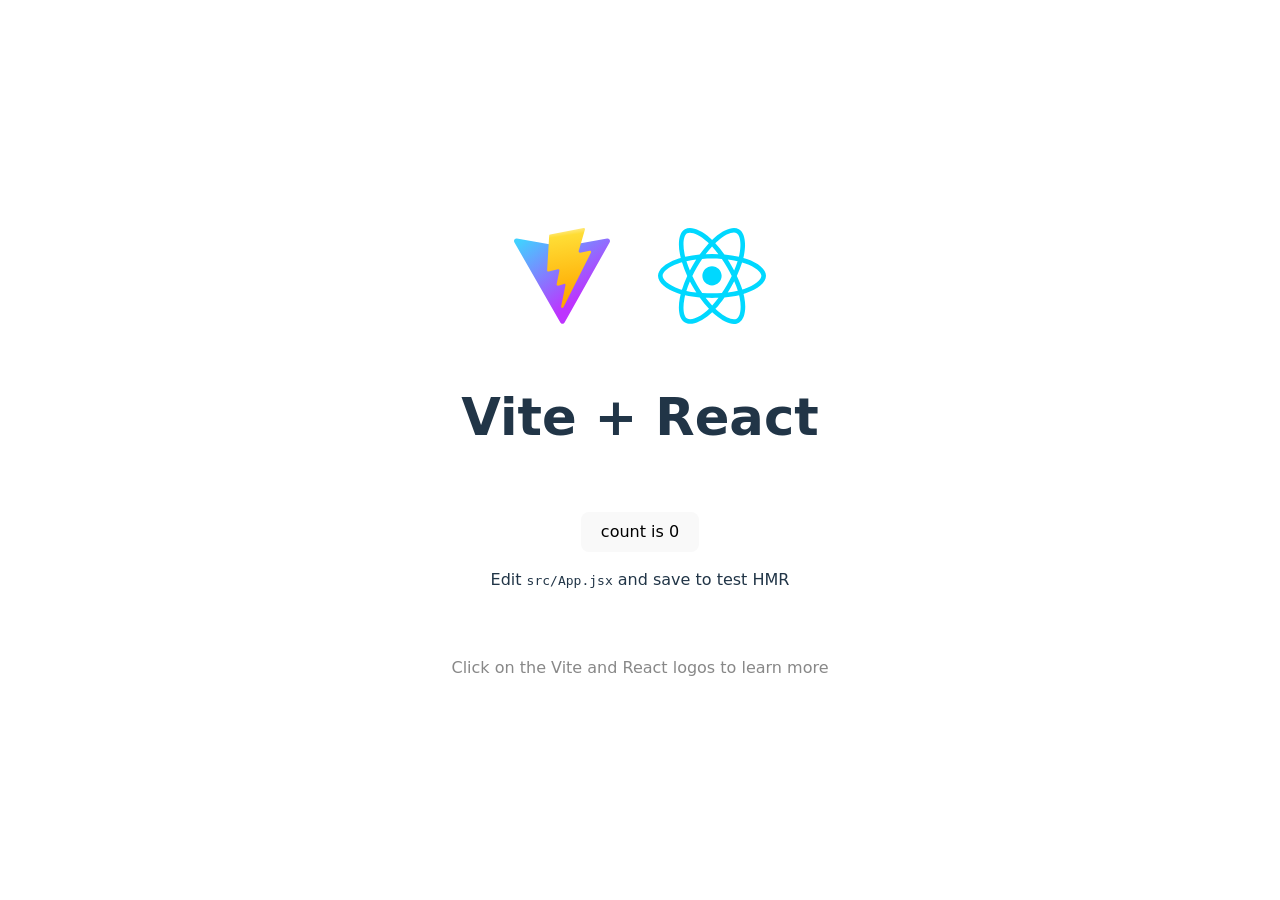
<file: index.html>
<!doctype html>
<html lang="en">
  <head>
    <meta charset="UTF-8" />
    <link rel="icon" type="image/svg+xml" href="./vite.svg" />
    <meta name="viewport" content="width=device-width, initial-scale=1.0" />
    <title>Vite + React</title>
    <script type="module" crossorigin src="./assets/index-ZgAHf5QE.js"></script>
    <link rel="stylesheet" crossorigin href="./assets/index-D8b4DHJx.css">
  </head>
  <body>
    <div id="root"></div>
  </body>
</html>
</file>
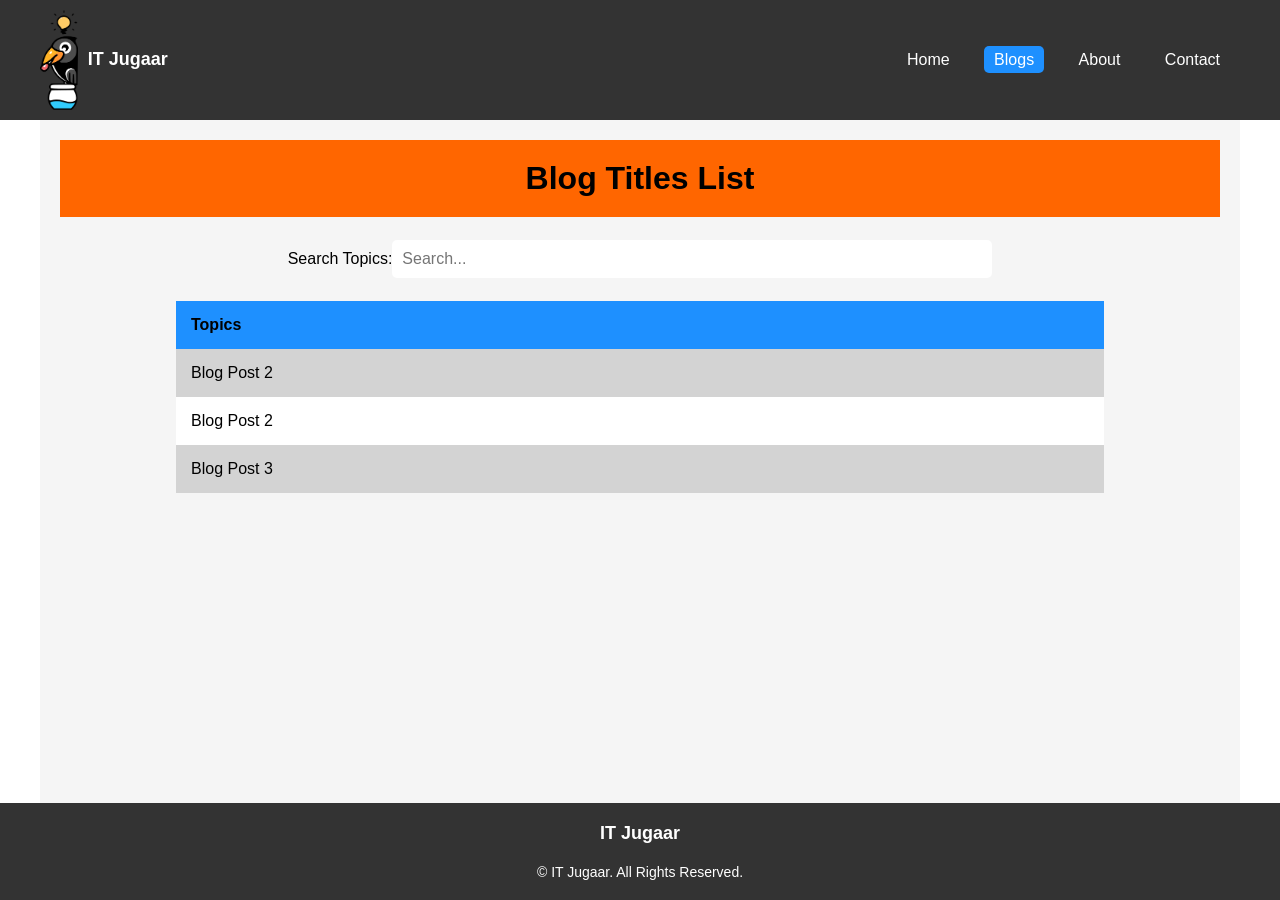
<file: blogs.html>
<!DOCTYPE html>
<html lang="en">
<head>
    <meta charset="UTF-8">
    <meta name="viewport" content="width=device-width, initial-scale=1.0">
    <link rel="stylesheet" href="css/styles.css">
    <title>IT Jugaar</title>
    <link rel="shortcut icon" type="image/svg" href="img/mainLogo.svg"/>
</head>
<body>
    <header>
        <nav class="navbar">
            <div class="logo">
                <a href="index.html">
                    <img src="img/mainLogo.png" alt="Logo">
                    <span>IT Jugaar</span>
                </a>
            </div>
            <div class="nav-links">
                <a href="index.html">Home</a>
                <a href="blogs.html" class="active">Blogs</a>
                <a href="about.html">About</a>
                <a href="contact.html">Contact</a>
                
            </div>
        </nav>
    </header>
    <!-- Your content goes here -->
    <div class="container">
        <h1 class="blogPageHeading">Blog Titles List</h1>
    <!-- Search Field -->
        <div class="searchField">
            <label for="search">Search Topics:</label>
            <input type="text" id="search" onkeyup="searchBlogTitles()" placeholder="Search...">
        </div>
    <!-- Blog Titles Table -->
    <table id="blogTable">
        <tr>
            <th>Topics</th>
        </tr>
        <tr>
            <td><a class="row-link" href="#blog2.html">Blog Post 2</a></td>
        </tr>
        <tr>
            <td><a class="row-link" href="#blog2.html">Blog Post 2</a></td>
        </tr>
        <tr>
            <td><a class="row-link" href="#blog3.html">Blog Post 3</a></td>
        </tr>
        <!-- Add more rows for additional blog titles -->
    </table>

    <script>
        // JavaScript function to filter blog titles based on user input
        function searchBlogTitles() {
            var input, filter, table, tr, td, i, txtValue;
            input = document.getElementById("search");
            filter = input.value.toUpperCase();
            table = document.getElementById("blogTable");
            tr = table.getElementsByTagName("tr");
            
            for (i = 1; i < tr.length; i++) {
                td = tr[i].getElementsByTagName("td")[0];
                if (td) {
                    txtValue = td.textContent || td.innerText;
                    if (txtValue.toUpperCase().indexOf(filter) > -1) {
                        tr[i].style.display = "";
                    } else {
                        tr[i].style.display = "none";
                    }
                }
            }
        }
    </script>
</div>


<footer>
<div class="footer-content">
<span class="site-name">IT Jugaar</span>
</div>
<div class="footer-info">&copy; IT Jugaar. All Rights Reserved.
</div>
</footer>
</body>
</html>
</file>
<file: assets/index-D8b4DHJx.css>
:root{font-family:system-ui,Avenir,Helvetica,Arial,sans-serif;line-height:1.5;font-weight:400;color-scheme:light dark;color:#ffffffde;background-color:#242424;font-synthesis:none;text-rendering:optimizeLegibility;-webkit-font-smoothing:antialiased;-moz-osx-font-smoothing:grayscale}a{font-weight:500;color:#646cff;text-decoration:inherit}a:hover{color:#535bf2}body{margin:0;display:flex;place-items:center;min-width:320px;min-height:100vh}h1{font-size:3.2em;line-height:1.1}button{border-radius:8px;border:1px solid transparent;padding:.6em 1.2em;font-size:1em;font-weight:500;font-family:inherit;background-color:#1a1a1a;cursor:pointer;transition:border-color .25s}button:hover{border-color:#646cff}button:focus,button:focus-visible{outline:4px auto -webkit-focus-ring-color}@media (prefers-color-scheme: light){:root{color:#213547;background-color:#fff}a:hover{color:#747bff}button{background-color:#f9f9f9}}#root{max-width:1280px;margin:0 auto;padding:2rem;text-align:center}.logo{height:6em;padding:1.5em;will-change:filter;transition:filter .3s}.logo:hover{filter:drop-shadow(0 0 2em #646cffaa)}.logo.react:hover{filter:drop-shadow(0 0 2em #61dafbaa)}@keyframes logo-spin{0%{transform:rotate(0)}to{transform:rotate(360deg)}}@media (prefers-reduced-motion: no-preference){a:nth-of-type(2) .logo{animation:logo-spin infinite 20s linear}}.card{padding:2em}.read-the-docs{color:#888}
</file>
<file: css/styles.css>
/* Reset some default styles
This applies to every page in every folder */
body, html {
    margin: 0;
    padding: 0;
    font-family: Arial, sans-serif;
    display: flex;
    flex-direction: column;
    min-height: 100vh; /* Ensure the body takes up at least the full viewport height */

}

/* Style the header and navbar
the HTML of this is copied to every page manually where it is needed */
header {
    background-color: #333;
    color: #fff;
    padding: 10px 0;
}
.navbar {
    display: flex;
    justify-content: space-between;
    align-items: center;
    max-width: 1200px;
    margin: 0 auto;
    padding: 0 20px;
    background-color: #333;
    color: #fff;
}
/* Style the navigation links*/
.nav-links a {
    text-decoration: none;
    color: #fff;
    margin: 0 10px;
    padding: 5px 10px;
    border-radius: 5px;
    transition: background-color 0.3s ease;
}
.nav-links a:hover {
    background-color: #ff6600;
    color: #333;
}
.nav-links a.active {
    background-color: dodgerblue;
    color: white;
  }

/* Style the logo and site name */
.logo {
    display: flex;
    align-items: center;
    font-size: 18px;
}
.logo a {
    text-decoration: none;
    color: #fff;
    display: flex; /* Make the anchor element a flex container */
    align-items: center; /* Center the content vertically */
}
.logo a:hover {
    color: #ff6600;
}
.logo a img {
    max-width: 100px;
    max-height: 100px;
    margin-right: 10px;
}
.logo a span {
    font-weight: bold;
}
/* Add media query for responsiveness */
@media (max-width: 767px) {
    .navbar {
        flex-direction: column; /* Stack items vertically on small screens */
        text-align: center;
        padding: 10px;
        
    }

    .logo {
        margin-bottom: 10px;
    }

    .nav-links {
        flex-direction: column;
        align-items: center;
    }

    .nav-links a {
        margin: 5px 0;
    }
}


.container {
    max-width: 1200px;
    width: 100%;
    flex-grow: 1; /* Allow main content to grow and push footer to the bottom */
    padding: 20px;
    /* border: 2px solid; */
    background-color: #f5f5f5; /* Set a background color to differentiate from the header */
    margin: 0 auto; /* Center the main content horizontally */
    box-sizing: border-box; /* Ensure padding is included in the max-width calculation */
}

  /* Header styles */
  .blogPageHeading {
    text-align: center;
    padding: 20px;
    background-color: #ff6600;
    margin: 0;
}

/* Search field styles */
label {
    
    /* margin: 20px auto;
    width: 200px; */
    text-align: center;
   
    
}

input[type="text"] {
    width: 50%;
    padding: 10px;
    border: none;
    border-radius: 5px;
    /* margin-bottom: 20px; */
    font-size: 16px;
}

/* Blog table styles
this is mainly for the blogs.html page. */
table {
    width: 80%;
    margin: 0 auto;
    border-collapse: collapse;
    background-color: white;
}

th, td {
    padding: 15px;
    text-align: left;
}

th {
    background-color: dodgerblue;
}

tr:nth-child(even) {
    background-color: lightgray;
}

a {
    text-decoration: none;
    color: black;
}
a.row-link {
    display: block;
    /* color: black; */
    text-decoration: none;
}

/* Add some hover effect on table rows */
tr:hover {
    background-color: lightblue;
}
.searchField {
    display: flex;
    justify-content: center;
    margin-top: 2%;
    margin-bottom: 2%;
    align-items: center;
}

.container input {
    /* margin-top: 2%; */
    border-radius: 5px;
}

/* Style the footer */
footer {
    background-color: #333;
    color: #fff;
    padding: 20px 0;
    text-align: center;
    }
/* Style the site name in the footer */
.site-name {
    font-size: 18px;
    font-weight: bold;
}
.footer-info {
    text-align: center;
    margin-top: 20px;
    font-size: 14px;
}

/* These styles are defaults for various elements that will be used on this site */
.downloadBtn {
    background-color: rgb(94, 156, 94);
    padding: 20px;
    border: none;
    color: white;
    border-radius: 5px;
    font-size: large;
    display: block;
    width: fit-content;

}
.downloadBtn:hover{
    cursor: pointer;
}
iframe {
    width: 700px;
    height: 400px;
    display: block;
    margin: 0 auto;
    border-radius: 5px;
    border: none;
}
</file>
